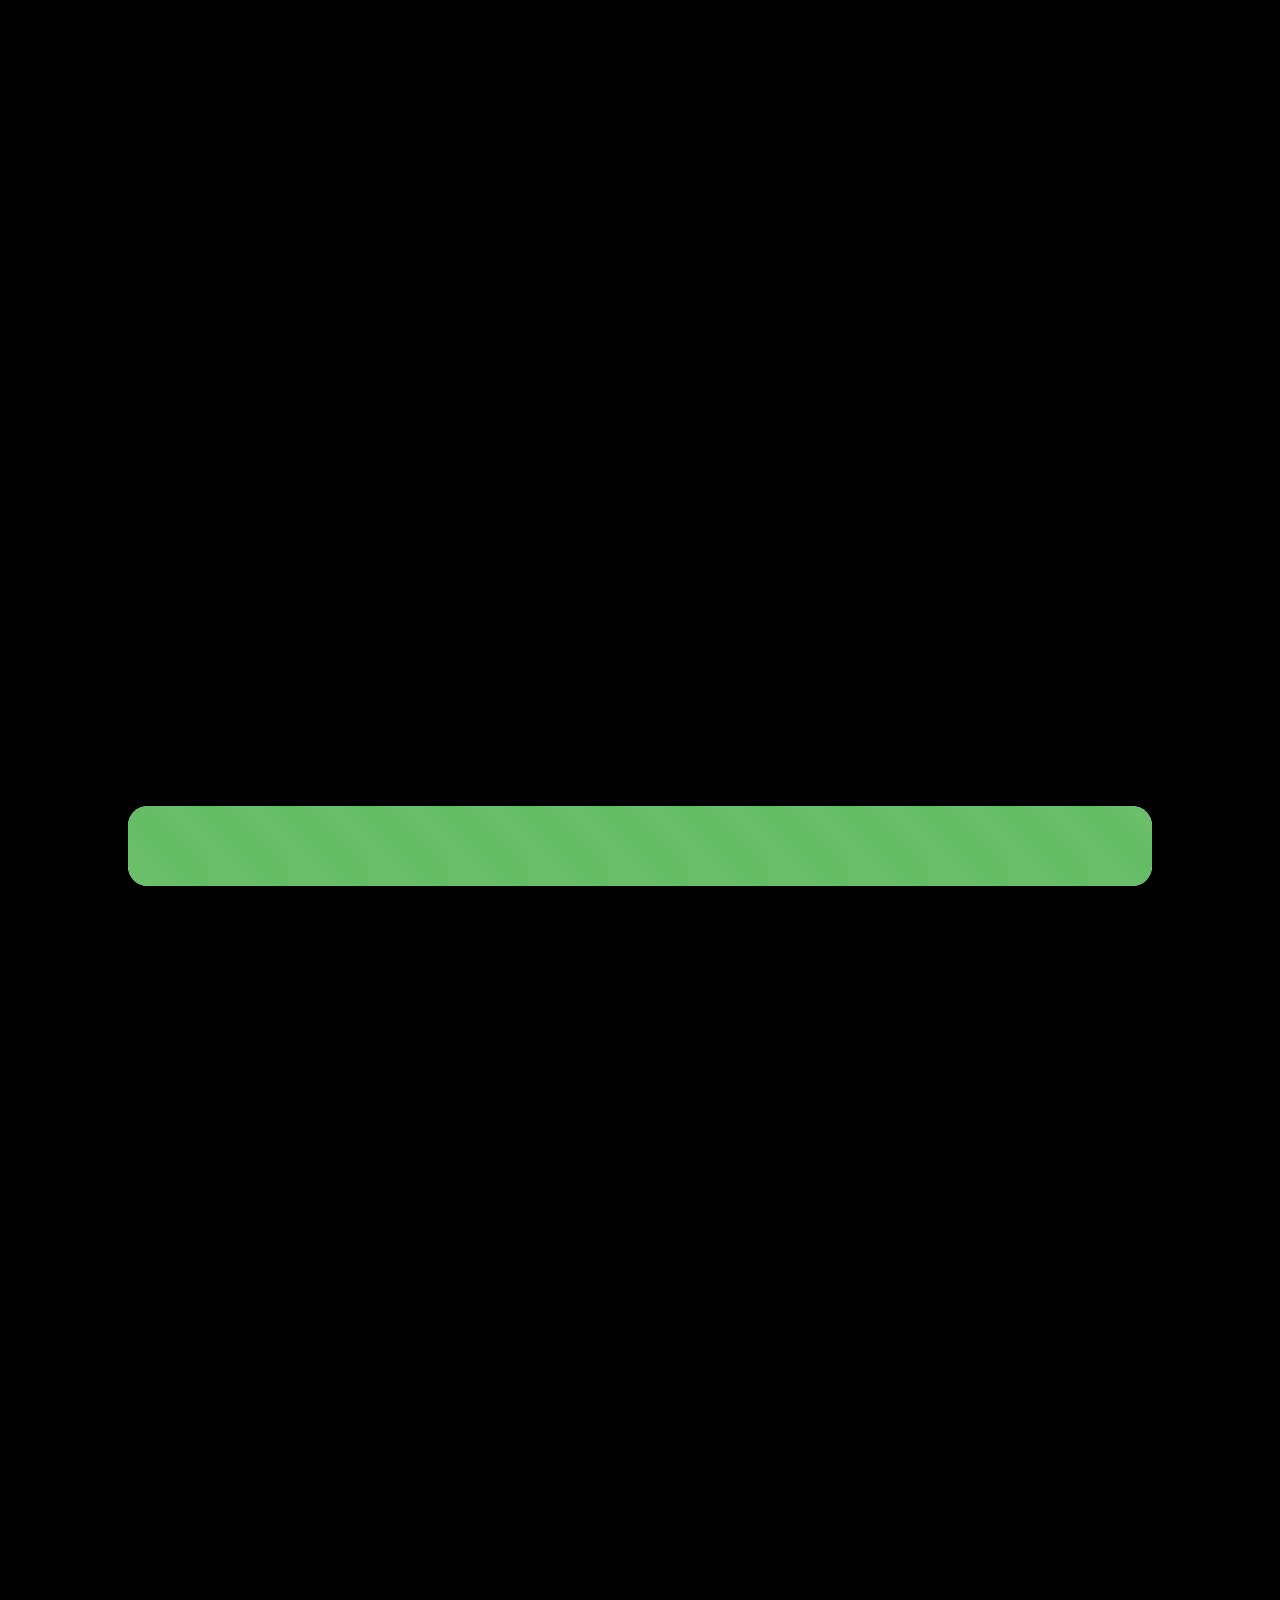
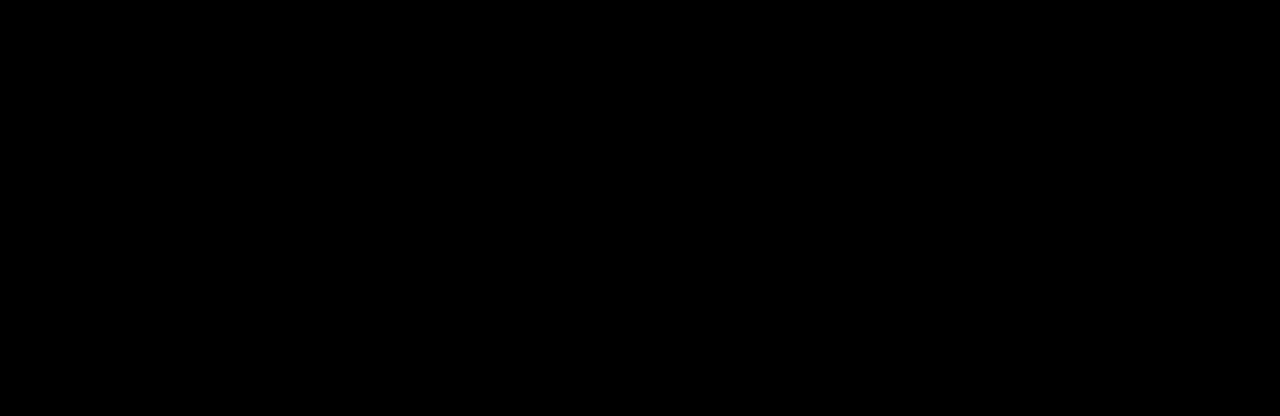
<file: resume.html>
<!DOCTYPE HTML>
<html>
<head>
    <meta charset="utf-8"/>
    <meta http-equiv="X-UA-Compatible" content="IE=edge,chrome=1"/>
    <meta name="viewport"
          content="width=device-width, user-scalable=no, initial-scale=1.0, maximum-scale=1.0, minimum-scale=1.0"/>
    <title>个人简历</title>
    <link rel="stylesheet" href="resume.css" type="text/css"/>
    <link rel="stylesheet" href="animate.css" type="text/css"/>
    <script type="text/javascript">
        if ('addEventListener' in document) {
            document.addEventListener('DOMContentLoaded', function () {
                FastClick.attach(document.body);
            }, false);
        }
    </script>
</head>
<body>
<div id="main">
    <div id="sound">
        <audio src="images/bell.mp3" id="bell" preload="none" loop></audio>
        <audio src="images/say.mp3" id="say" preload="none" loop></audio>
        <audio src="images/music.mp3" id="music" preload="none" loop></audio>
        <audio src="images/musicBefore.mp3" id="musicBefore" preload="none" loop></audio>
    </div>
    <div id="loading">
        <div class="processBox">
            <div class="process">

            </div>

        </div>

    </div>
    <div id="phone">
        <div class="phoneHead" id="phoneHead">
            刘二娜
            <span>13463270928(河北保定)</span>
        </div>
        <div class="listen">
            <div class="listenStyle"></div>
            <div class="listenTouch"></div>
        </div>
        <div class="speak">
            <div class="refuse"></div>
        </div>
    </div>

    <div id="message">
        <ul>
            <li class="left" id="left">
                <img src="images/messageArrow1.png">
                <img src="images/messageHead1.jpg" class="img1" id="img1"/>
                你好，我是刘二娜，欢迎浏览我的移动端个人简历~~~
                <br/>求职意向
                <br/> 工作性质： 全职
                <br/>期望职业： WEB前端开发、移动互联网开发
                <br/>工作地区： 北京
                <br/>期望月薪： 12K/月
                <br/>目前状况： 求职中。
            </li>

        </ul>
        <div class="messageText"></div>
    </div>

    <div id="resume">
        <ul id="list">
            <li id="five">
                <div>
                    <div class="e">
                        项目经历<br/>
                        自己使用技术有HTML、CSS、JavaScript、HTML5、CSS3、jQuery框架等模仿以下公司网页。
                        项目名称：模仿淘宝网
                        职责描述：主要负责该网站的静态页面以及JS编码，及简单的后台交互，HTML5，CSS3。利用原生JavaScript实现页面的动态效果。在轮播图中将设置CSS的样式集中处理。

                    </div>
                </div>
            </li>
            <li id="four">
                <div>
                    <div class="d">
                        工作经历<br/>
                        HTML、CSS静态页面的开发，JavaScript动态效果的实现,，如：轮播图，选项卡；运用Ajax技术进行前后端交互，移动端响应式布局，CSS3动画。项目描述：1、该项目利用webstorm工具开发。 2、参与项目执行前的工作讨论，与视觉设计师共同完成项目前端的功能效果。3、进行Javascript程序的代码编写和开发工作。4、结合业务与需求，模块化、
                        组件化代码。5、处理各个兼容浏览器问题。6、负责对网站维护更新。
                    </div>
                </div>
            </li>
            <li id="three">
                <div>
                    <div class="c">
                        专业技能 <br/>
                        熟练掌握html、css，能够手写符合w3c标准的页面代码
                        能运用html5、css3进行移动端的页面开发，CSS3动画
                        熟练运用ajax技术与后台处理数据，熟悉浏览器和服务器交互机制，依据接口文档与后台进行交互,掌握JS中常用的几种跨域。
                    </div>
                </div>
            </li>
            <li id="two">
                <div>
                    <div class="b">
                        自我介绍 <br/>
                        <br/>1、吃苦耐劳，能够承受工作压力；
                        <br/>2、学习能力强，可以很快的使用和使用新技术；
                        <br/>3、认真踏实，学习能力强,有良好的语言表达能力和团队合作能力。
                        <br/>4、性格开朗，可以很快的融入到团队中；
                        <br/>在未来的工作中，我将以充沛的精力，刻苦钻研的精神来努力工作,目前正准备学习NodeJs提高一下自身，稳定地提高自己的工作能力，与公司同步发展。
                    </div>
                </div>

            </li>
            <li id="one">
                <div>
                    <div class="a">
                        <p>姓名：刘二娜</p>

                        <p>性别：女</p>

                        <p> 出生日期：1992/09/28</p>

                        <p>手机：13463270928</p>

                        <p>邮箱:937084179@qq.com</p>

                        <p> QQ: 937084179</p>

                        <p>学历:专科</p>

                        <p>教育经历:唐山学院</p>

                        <p>工作经验：2年</p>
                    </div>
                </div>

            </li>
        </ul>
    </div>

    <div id="cube">
        <ul id="cubeBox">
            <li></li>
            <li></li>
            <li></li>
            <li></li>
            <li></li>
            <li></li>
        </ul>
    </div>
</div>
<script type="text/javascript" src="jquery-1.11.3.min.js"></script>
<script type="text/javascript" src="fastclick.js"></script>
<script type="text/javascript " src="resume.js"></script>

</body>
</html>
</file>
<file: resume.css>
*{
    margin: 0;
    padding: 0;
}
body,html{
    width: 100%;
    height: 100%;
    overflow: hidden;
}
#main{
    width: 640px;
    height: 1008px;
    position: absolute;
    left:50%;
    margin-left: -320px;
    top:0;
    overflow: hidden;
    -webkit-transform-origin: top;
    transform-origin: top;
}

#loading{
    width: 100%;
    height: 100%;
    position: absolute;
    z-index: 10;
    background: #000;
}
.processBox{
    width: 80%;
    margin: 0 10%;
    background: #fff;
    height: 40px;
    border-radius: 10px;
    position: absolute;
    top:40%;
    overflow: hidden;
}
.process{
    width: 0;
    height: 40px;
    background-image:-webkit-linear-gradient(45deg,#6bbf6b 25%,#63bc63 50%,#6bbf6b 75%,#63bc63 100%);
    background-repeat: repeat-x;
    background-size: 40px 40px;
    transition:1s;
    -webkit-transition:1s;
}
#phone {
    width: 100%;
    height: 100%;
    background: url(images/phoneBg.jpg) no-repeat;
    background-size: cover;
    position: absolute;
    z-index: 9;
}
.phoneHead{
    width: 100%;
    height: 100px;
    position: absolute;
    top:10%;
    font-size: 80px;
    font-weight: 700;
    line-height: 40px;
    text-align: center;
    color: white;
    -webkit-animation-delay: 1s;
    -moz-animation-delay: 1s;
    -o-animation-delay: 1s;
    animation-delay: 1s;
    -webkit-animation-iteration-count: infinite;
    -moz-animation-iteration-count: infinite;
    -o-animation-iteration-count: infinite;
    animation-iteration-count: infinite;
}
.phoneHead span{
    display: block;
    width: 100%;
    height: 50px;
    line-height: 20px;
    text-align: center;
    position: absolute;
    top:95%;
    font-size: 40px;
    font-weight: 500;
    color: white;
}
.listen{
    width: 520px;
    height: 360px;
    position: absolute;
    left: 50%;
    bottom:0;
    margin-left: -255px;
    background: url(images/phoneBtn.png) no-repeat;

}
.listenStyle,.listenTouch{
    width: 170px;
    height: 170px;
    position: absolute;
    left:358px;
    top:143px;
}
.listenStyle{
    border:2px solid #0F0;
    border-radius: 50%;
    animation:move 1s infinite;
    z-index: -1;
}
@keyframes move {
    0%{
        transform: scale(0.5);
        -webkit-transform: scale(0.5);
    }
    100%{
        transform: scale(1);
        -webkit-transform: scale(1);
    }
}
@-webkit-keyframes move {
    0%{
        transform: scale(0.5);
        -webkit-transform: scale(0.5);
    }
    100%{
        transform: scale(1);
        -webkit-transform: scale(1);
    }
}
.speak{
    width: 520px;
    height: 659px;
    background: url(images/phoneKey.png) no-repeat;
    position: absolute;
    left:50%;
    margin-left: -255px;
    bottom:0;
    transform: translate(0,659px);
    -webkit-transform: translate(0,659px);
    transition:1s;
    -webkit-transition:1s;
}
.refuse{
    width: 140px;
    height: 140px;
    position: absolute;
    left:190px;
    bottom:37px;
}
#message{
    width: 100%;
    height: 100%;
    position: absolute;
    z-index: 8;
    background: #eaeaea;
}
.messageText{
    width: 640px;
    height: 88px;
    position: absolute;
    background: url(images/messageText.png) no-repeat;
    bottom:0;
    left:50%;
    margin-left: -320px;
}
#message ul li{
    list-style: none;
    max-width: 560px;
    min-width: 400px;
    font-size: 30px;
    line-height: 40px;
    padding: 20px;
    border:2px solid #cacaca;
    background: #fff;
    margin: 20px 50px;
    position: relative;
    border-radius: 10px;
    opacity: 0;
    transform: translate(0,20px);
    -webkit-transform: translate(0,20px);
    transition:1s;
    -webkit-transition:1s;
}
#message ul .img1{
    width: 323px;
    height: 300px;
    border: 1px solid deeppink;
    border-radius: 50%;
    -webkit-animation-delay: 1s;
    -moz-animation-delay: 1s;
    -o-animation-delay: 1s;
    animation-delay: 1s;
    -webkit-animation-iteration-count: 2;
    -moz-animation-iteration-count: 2;
    -o-animation-iteration-count: 2;
    animation-iteration-count: 2;
    animation-fill-mode: both;
    -webkit-animation-fill-mode: both;
}

#resume {
    width: 640px;
    height: 1008px;
    overflow: hidden;
    position: absolute;
    left: 50%;
    margin-left: -320px;
    top:0;
    /*上面设置定位是为了水平居中*/
    transform-origin: top;
    -webkit-transform-origin: top;
}
#resume ul{
    width: 100%;
    height: 100%;
}
#resume  ul li{
    width:100%;
    height: 100%;
    position: absolute;
}
#one{
    background: url("images/page2.jpg")no-repeat;
}
#two{
    background: url("images/page1.jpg")no-repeat;
    background-size: 100% 100%;
}
#three{

    background: url("images/page1.jpg")no-repeat;
    background-size: 100% 100%;
}
#four{
    background: url("images/page1.jpg")no-repeat;
    background-size: 100% 100%;
}
#five{
    background: url("images/page1.jpg")no-repeat;
    background-size: 100% 100%;
}
#a0{
    position: absolute;
    width: 100%;
}
#resume  ul li.zIndex{ /*用来改变层级关系的*/
    z-index: 10;
}
#resume #list #a1{
    position: absolute;
    width: 100%;
}
#resume #list #a1 div{
     width: 87%;
    height: 100%;
}
#resume #list #a2,#resume #list #a3,#resume #list #a4{
    position: absolute;
    width: 100%;
}
#resume #list #a2 div,#resume #list #a3 div,#resume #list #a4 div{
    width: 85%;
    height: 100%;
}

#resume #list .a{
    display: block;
}

.a{
    width: 100%;
    height: 500px;
    line-height: 50px;
    font-size: 40px;
     margin: 58% 70px;
}


.b{
    display: block;
    width: 87%;
    height: 500px;
    line-height: 50px;
    font-size: 36px;
    /*font-weight: 700;*/
    margin: 10% 50px;
    -webkit-animation-delay: 1s;
    -moz-animation-delay: 1s;
    -o-animation-delay: 1s;
    animation-delay: 1s;
    -webkit-animation-iteration-count:1;
    -moz-animation-iteration-count: 1;
    -o-animation-iteration-count: 1;
    animation-iteration-count: 1;
    animation-fill-mode: both;
    -webkit-animation-fill-mode: both;
}

.c{
    width: 87%;
    height: 500px;
    line-height: 50px;
    font-size: 40px;
   /* font-weight: 700;*/
    margin: 6% 50px;
    -webkit-animation-delay: 1s;
    -moz-animation-delay: 1s;
    -o-animation-delay: 1s;
    animation-delay: 1s;
    -webkit-animation-iteration-count:1;
    -moz-animation-iteration-count: 1;
    -o-animation-iteration-count: 1;
    animation-iteration-count: 1;
    animation-fill-mode: both;
    -webkit-animation-fill-mode: both;
}
.d{
    width: 87%;
    height: 500px;
    line-height: 50px;
    font-size: 36px;
  /*  font-weight: 700;*/
    margin: 10% 50px;
    -webkit-animation-delay: 1s;
    -moz-animation-delay: 1s;
    -o-animation-delay: 1s;
    animation-delay: 1s;
    -webkit-animation-iteration-count:1;
    -moz-animation-iteration-count: 1;
    -o-animation-iteration-count: 1;
    animation-iteration-count: 1;
    animation-fill-mode: both;
    -webkit-animation-fill-mode: both;
}
.e{
    width: 87%;
    height: 500px;
    line-height: 50px;
    font-size: 36px;
   /* font-weight: 700;*/
    margin: 10% 50px;
    -webkit-animation-delay: 1s;
    -moz-animation-delay: 1s;
    -o-animation-delay: 1s;
    animation-delay: 1s;
    -webkit-animation-iteration-count:1;
    -moz-animation-iteration-count: 1;
    -o-animation-iteration-count: 1;
    animation-iteration-count: 1;
    animation-fill-mode: both;
    -webkit-animation-fill-mode: both;
}

#cube{
    width: 100%;
    height: 100%;
    background: url(images/cubeBg.jpg) no-repeat;
    background-size: cover;
    position: absolute;
    z-index: 7;
    perspective: 800px;
}
#cubeBox{
    list-style: none;
    width: 510px;
    height: 510px;
    position: absolute;
    left:50%;
    top:50%;
    margin-left: -265px;
    margin-top:-265px;
    transform-style: preserve-3d;/*它的子元素在3D空间里展示*/
    -webkit-transform-style: preserve-3d;/*它的子元素在3D空间里展示*/
    transform: scale(0.2) rotateX(45deg) rotateY(45deg);
    -webkit-transform: scale(0.2) rotateX(45deg) rotateY(45deg);
    transform-origin: 255px 255px -255px;
    -webkit-transform-origin: 255px 255px -255px;
    transition: 1s;
    -webkit-transition: 1s;
}
#cubeBox li{
    width: 100%;
    height: 100%;
    position: absolute;
}
#cubeBox li:nth-child(1){
    background: url(images/cubeImg1.png) no-repeat;
    background-size: 100% 100%;
    left:510px;
    transform:rotateY(90deg);
    -webkit-transform:rotateY(90deg);
    transform-origin: left;
    -webkit-transform-origin: left;

}
#cubeBox li:nth-child(2){
    background: url(images/cubeImg2.png) no-repeat;
    background-size: cover;
    left:-510px;
    transform: rotateY(-90deg);
    -webkit-transform: rotateY(-90deg);
    transform-origin: right;
    -webkit-transform-origin: right;
}
#cubeBox li:nth-child(3){
    background: url(images/cubeImg3.png) no-repeat;
    background-size: cover;
    top:-510px;
    transform: rotateX(90deg);
    -webkit-transform: rotateX(90deg);
    transform-origin: bottom;
    -webkit-transform-origin: bottom;
}
#cubeBox li:nth-child(4){
    background: url(images/cubeImg4.png) no-repeat;
    background-size: cover;
    top:510px;
    transform: rotateX(-90deg);
    -webkit-transform: rotateX(-90deg);
    transform-origin: top;
    -webkit-transform-origin: top;
}
#cubeBox li:nth-child(5){
    background: url(images/cubeImg5.png) no-repeat;
    background-size: cover;
    transform: translateZ(-510px);
    -webkit-transform: translateZ(-510px);
}
#cubeBox li:nth-child(6){
    background: url(images/cubeImg6.png) no-repeat;
    background-size: cover;
    transform: translateZ(0px);
    -webkit-transform: translateZ(0px);
}

/*
2D变形方法
transform:rotate(45deg)
transform:skew(15deg,15deg)
transform:scale(0.5)
transform:translate(100px,200px)
transform-origin:top
3D变形方法
transform:rotateX(45deg);
transform:rotateY(45deg);
transform:translateZ(100px)
*/
</file>
